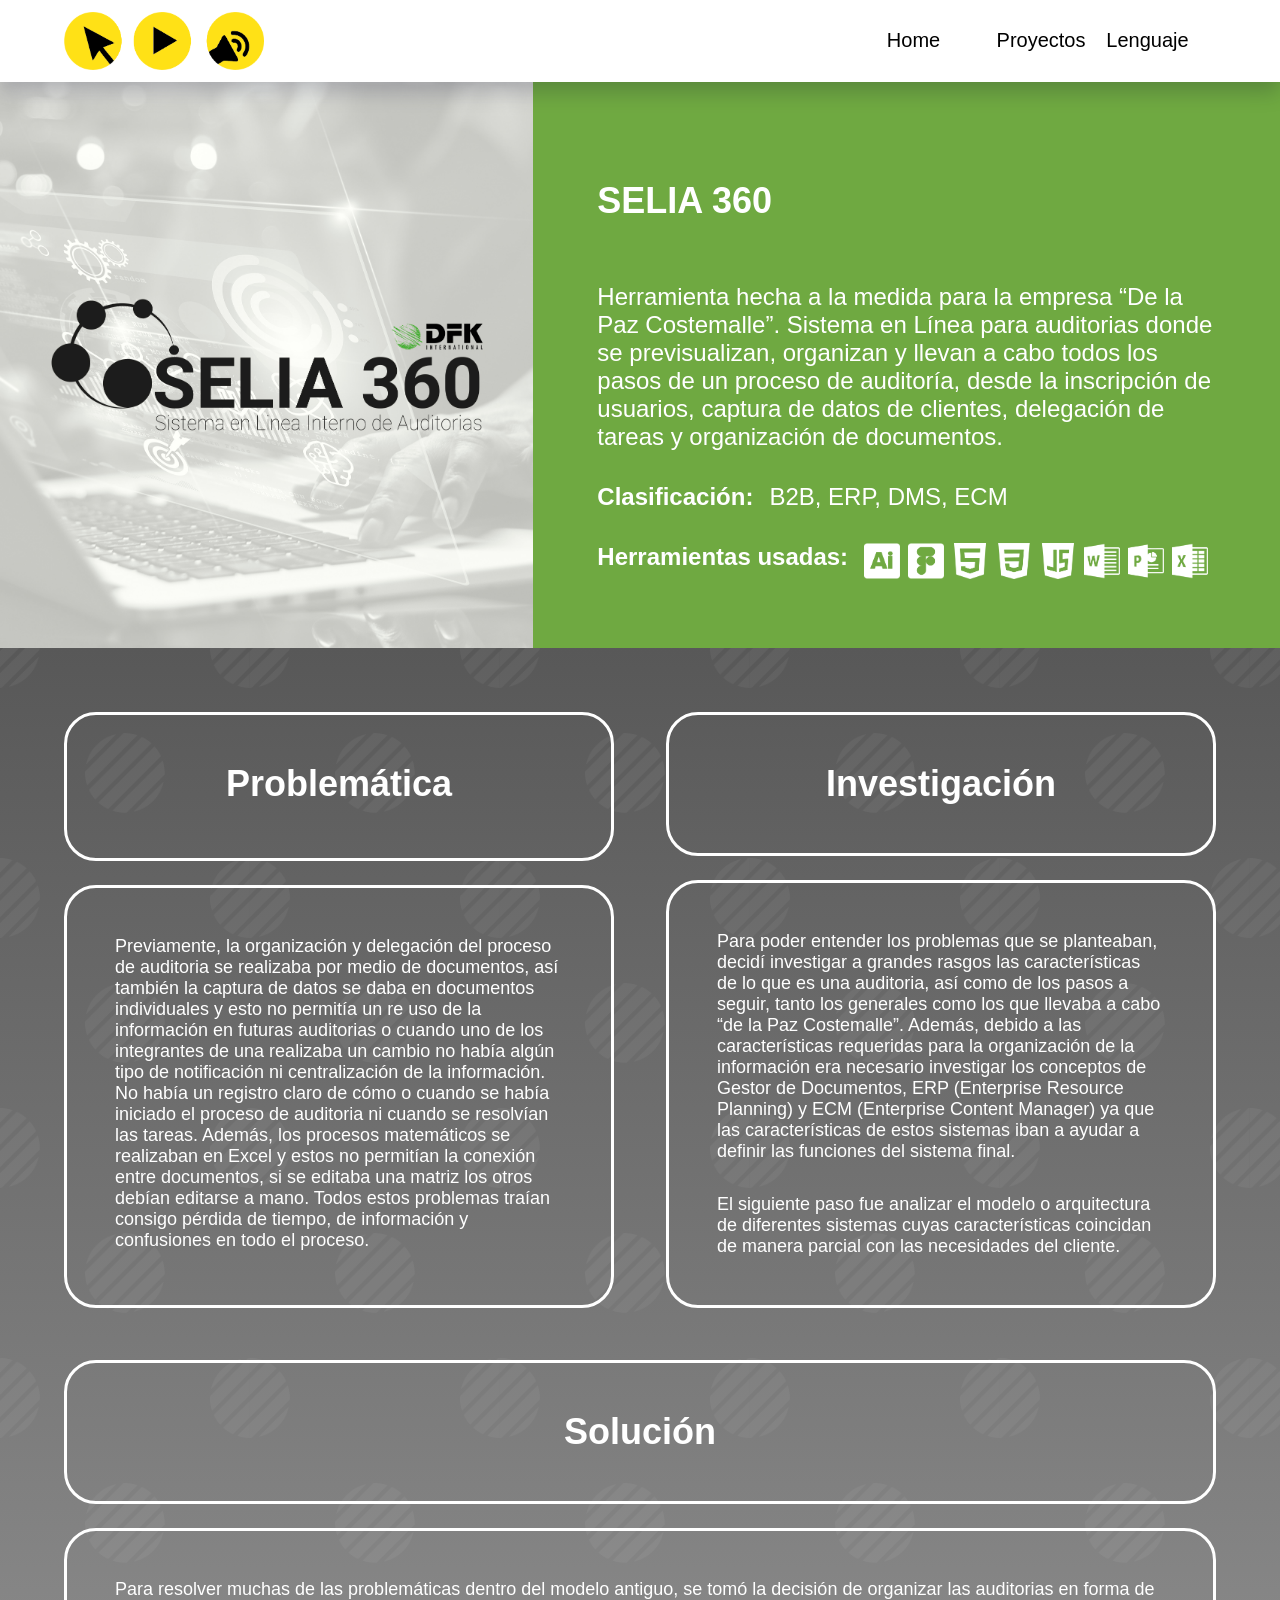
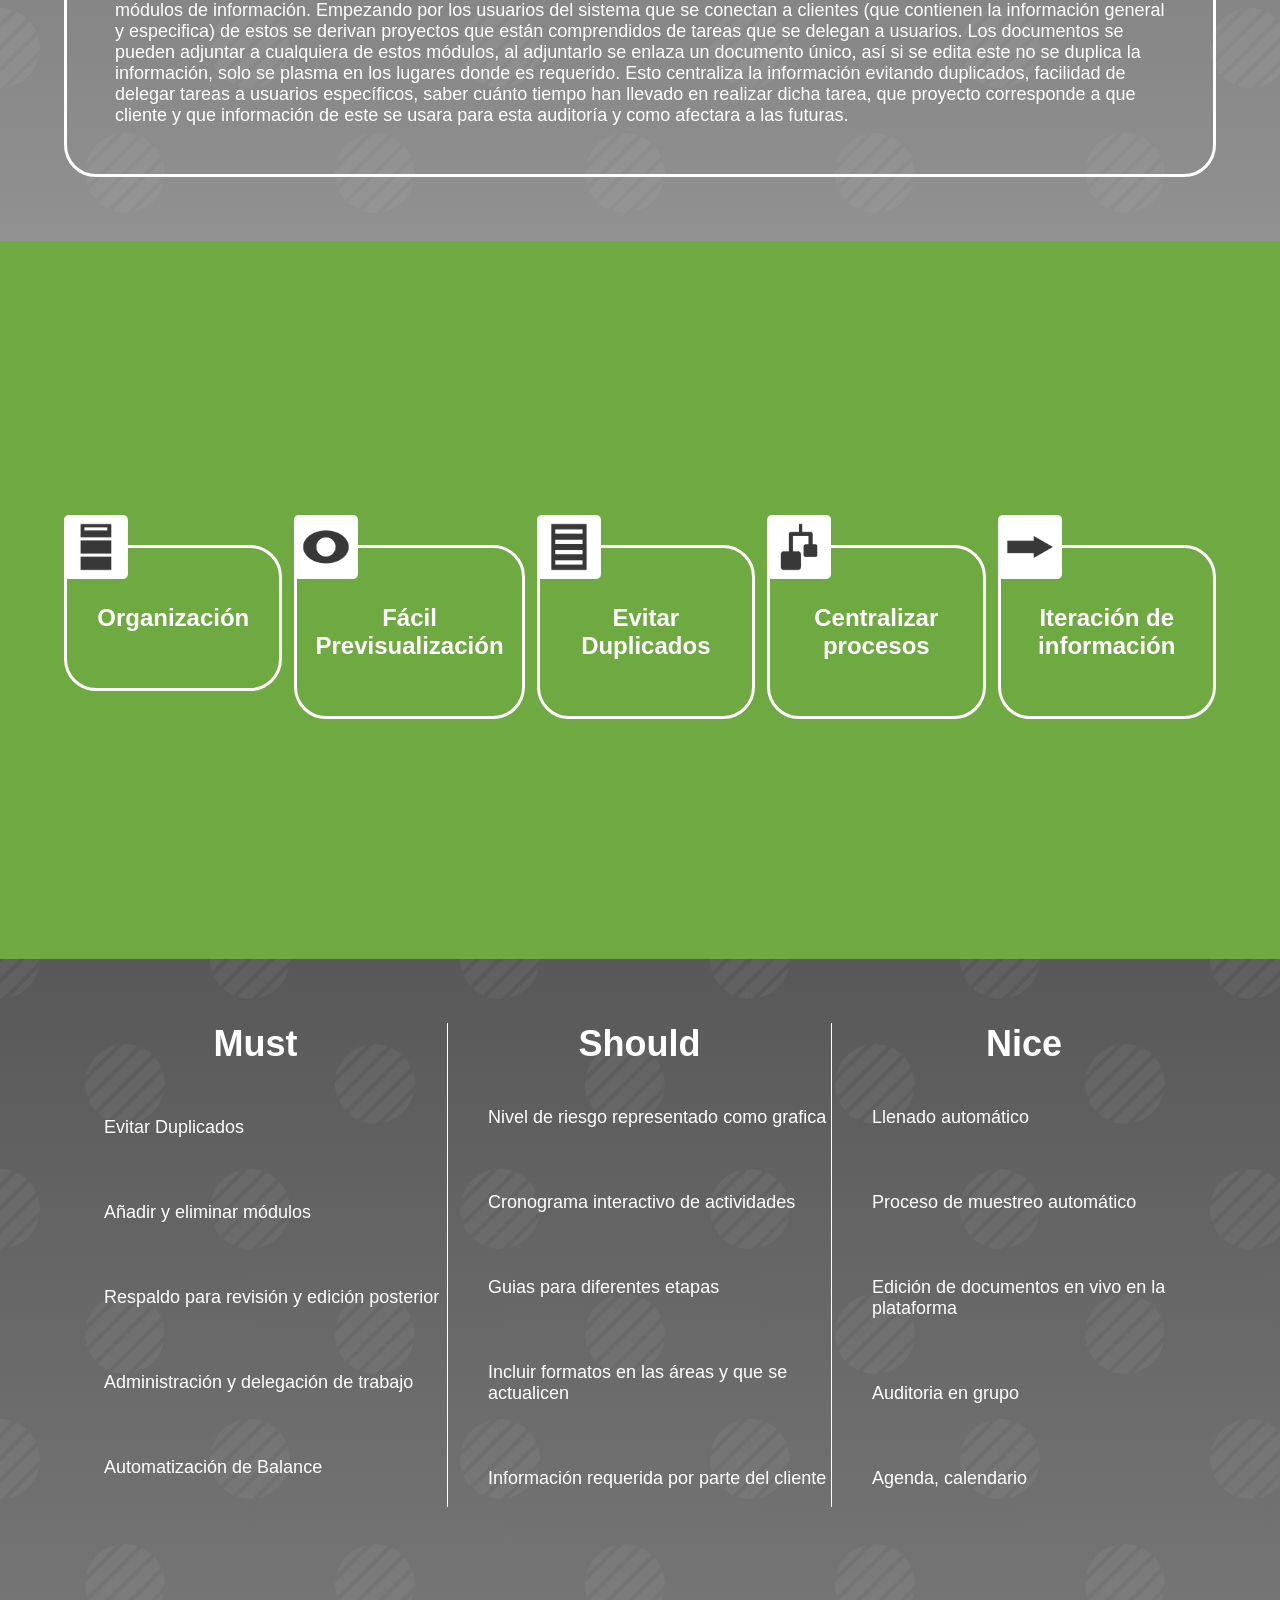
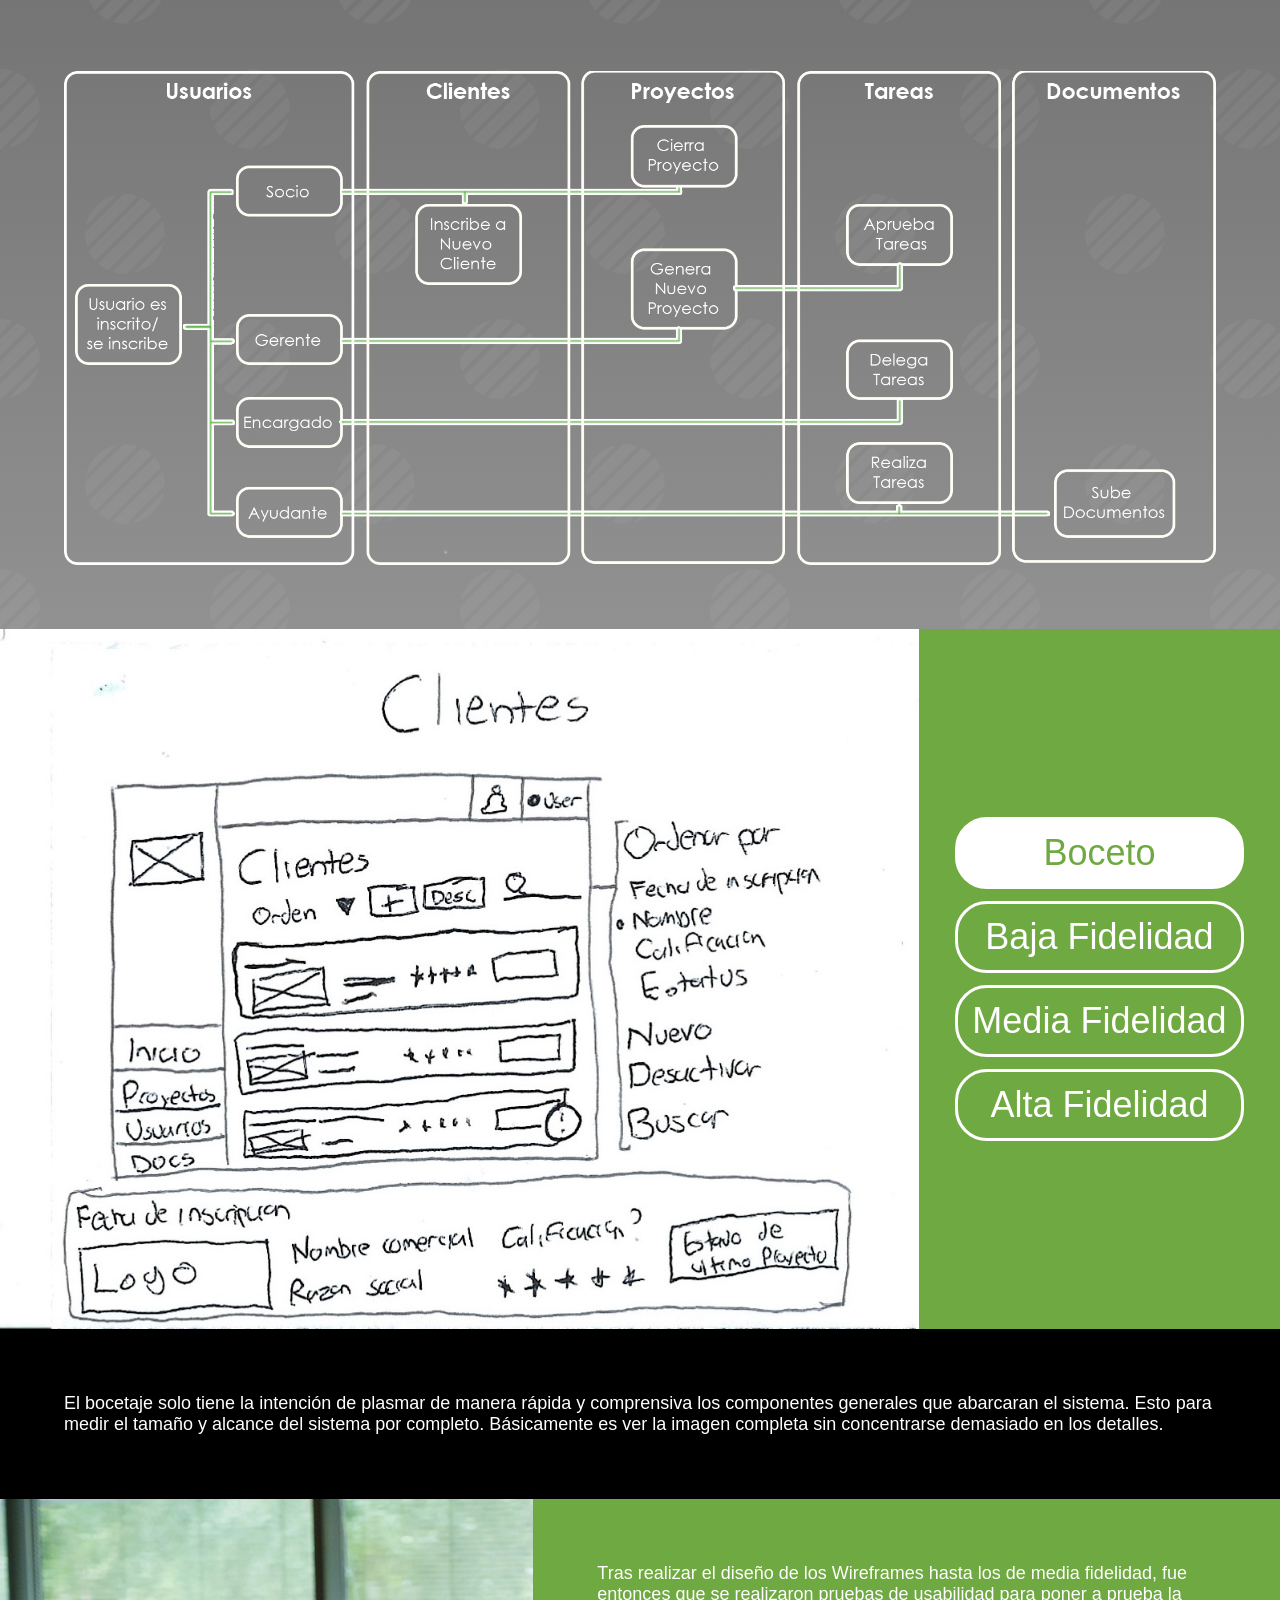
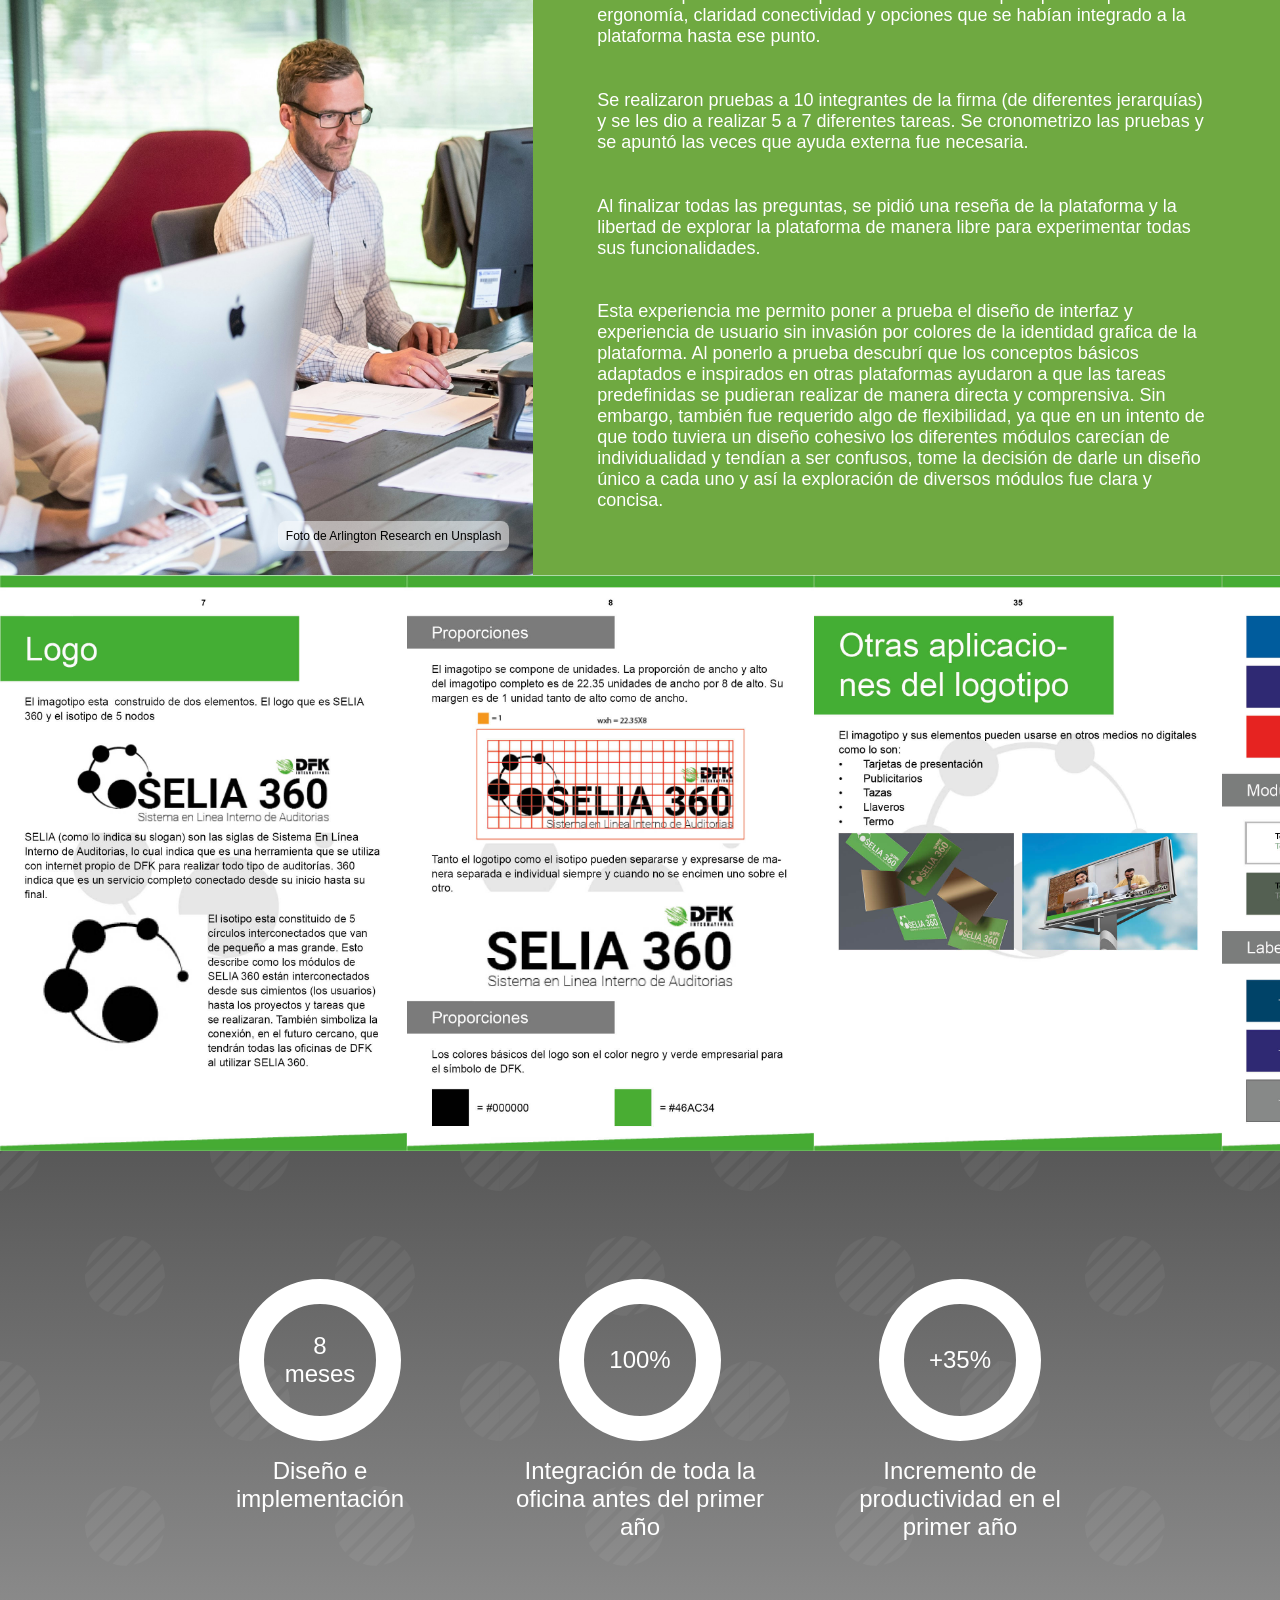
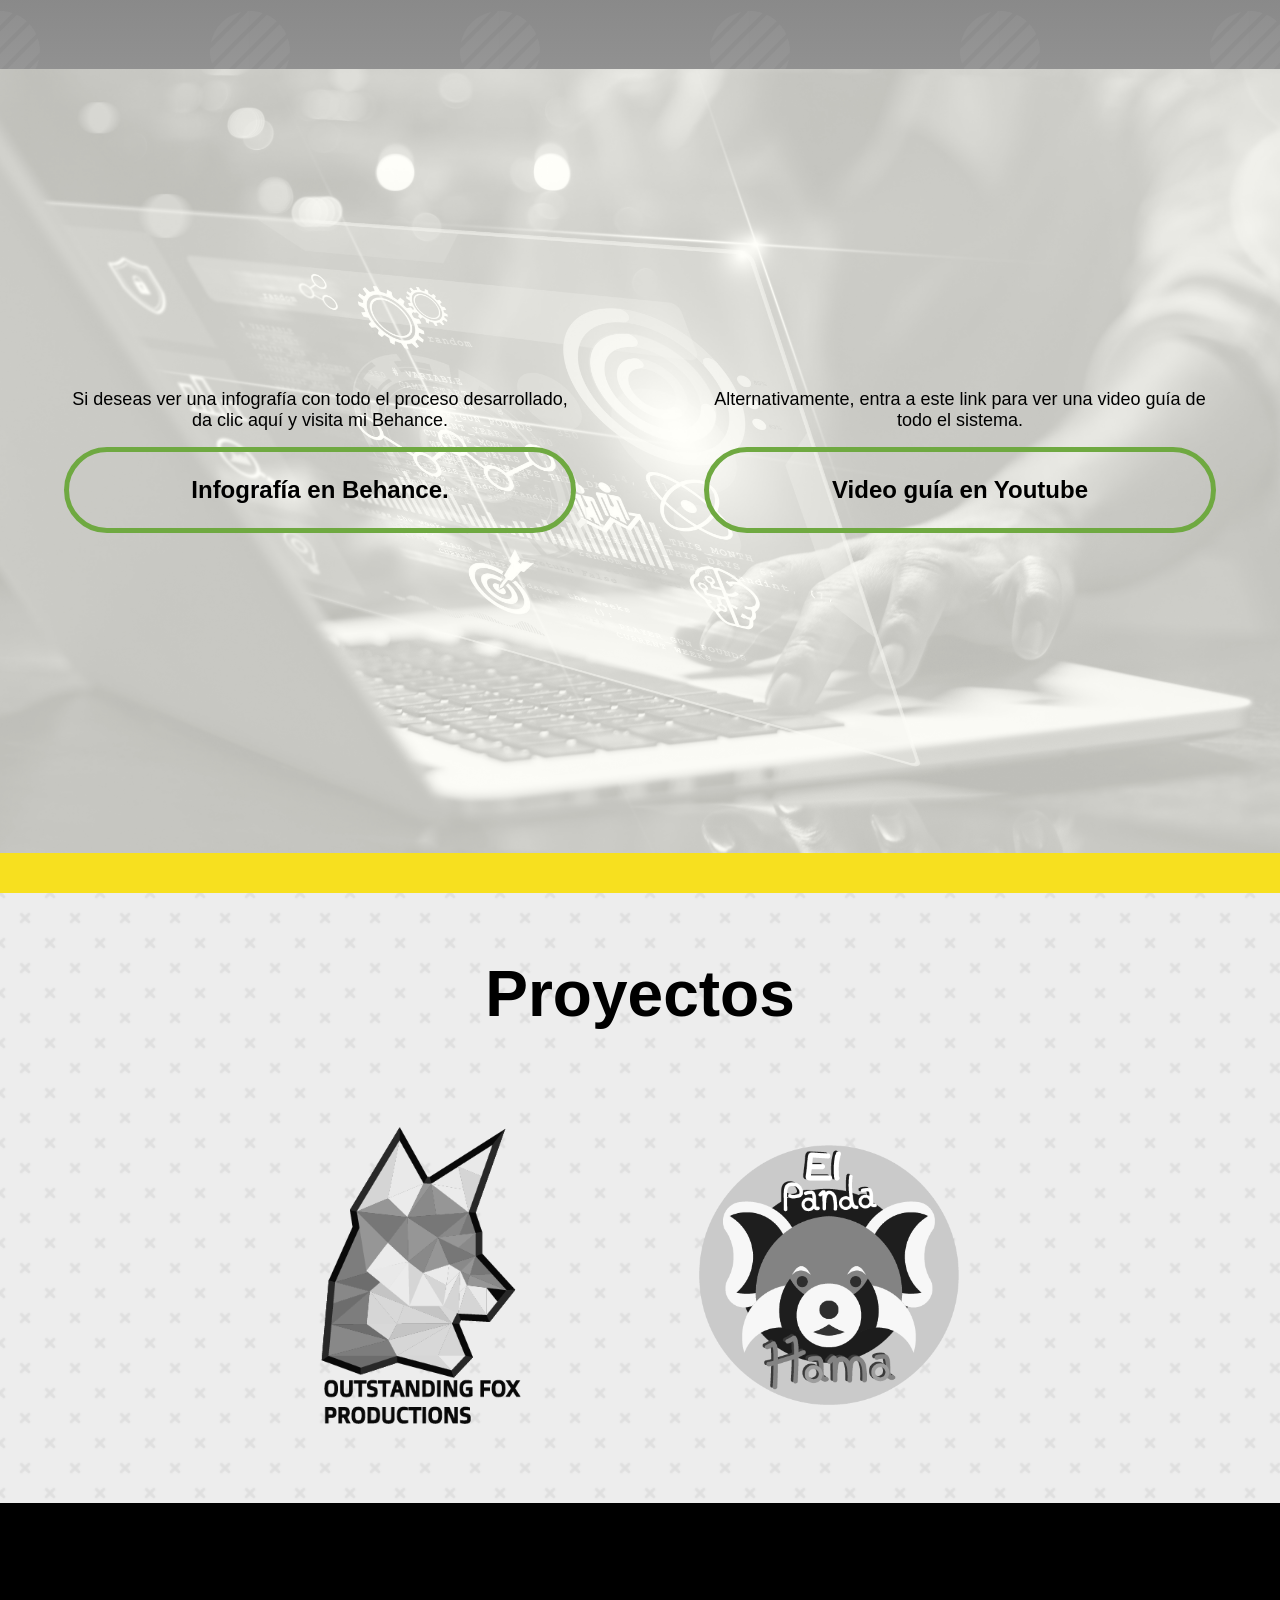
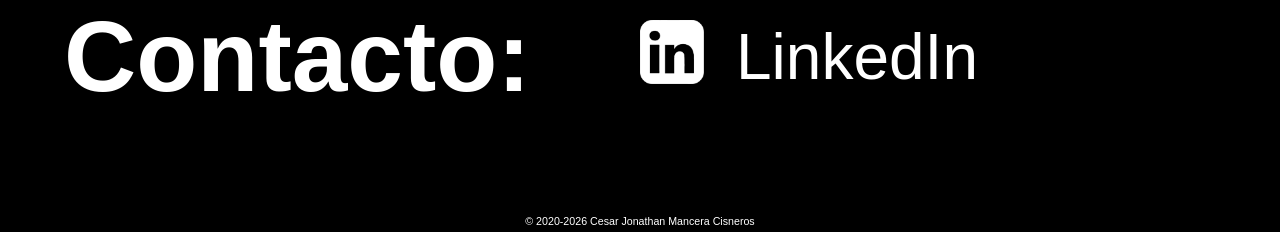
<file: selia360.html>
<html lang="en">
<head>
    <meta charset="UTF-8">
    <meta name="viewport" content="width=device-width, initial-scale=1.0">
    <title>Jonathan Mancera - SELIA360</title>
    <link rel="stylesheet" type="text/css" href="styles.css">
    <link rel="stylesheet" type="text/css" href="selia360.css">
     <link href="https://fonts.cdnfonts.com/css/br-shape" rel="stylesheet">
</head>
<script async src="https://www.googletagmanager.com/gtag/js?id=G-GXGT2EY5MK"></script>
<script>
  window.dataLayer = window.dataLayer || [];
  function gtag(){dataLayer.push(arguments);}
  gtag('js', new Date());

  gtag('config', 'G-GXGT2EY5MK');
</script>
<style>
    @import url('https://fonts.cdnfonts.com/css/br-shape');
</style>
<body>
    <header>
        <div class="link">
            <a href="index.html">
                <img src="img/logoNavbar.png" alt="">
            </a>
        </div>

        <nav>
            <a href="index.html" id="home">Home</a>
            <div id="btn-proyectos">
                <p>Proyectos</p>
            </div>
            <div id="btn-lenguaje"><p>Lenguaje</p></div>
            <ul class="listado-proyectos">
                <li><a href="OUTSTANDINGFOX.html">Outstanding Fox Production</a></li>
                <!--
                <li><a href="">El Panda Hama</a></li>
                -->
                <a href="selia360.html"><li>Selia360</li></a>
            </ul>
            <ul class="listado-lenguajes" >
                <li>Español</li>
                <li>English</li>
            </ul>
        </nav>
    </header>

    <!---Datos Proyecto-->
    <section id="datosProyecto">
        <img src="img/SELIA360_portada.jpg" alt="" class="portada">
        <div class="descripcion">
            <h1>SELIA 360</h1>
            <p>
                Herramienta hecha a la medida para la empresa “De la Paz Costemalle”. 
                Sistema en Línea para auditorias donde se previsualizan, organizan y llevan a cabo todos los 
                pasos de un proceso de auditoría, desde la inscripción de usuarios, captura de datos de clientes, 
                delegación de tareas y organización de documentos. 
            </p>
            <div class="clasificacion">
                <p class="subtitulo">Clasificación:</p>
                <p>B2B, ERP, DMS, ECM</p>
            </div>
            <div class="herramientas">
                <p class="subtitulo">Herramientas usadas: </p>
                <div class="filaSoftware">
                    <img src="img/illustrator-simbolo.png" alt="Illustrator" title="Illustrator">
                    <img src="img/figma-simbolo.png" alt="Figma" title="Figma">
                    <img src="img/html-simbolo.png" alt="HTML" title="HTML">
                    <img src="img/css-simbolo.png" alt="CSS" title="CSS">
                    <img src="img/js-simbolo.png" alt="JS" title="JS">
                    <img src="img/word-simbolo.png" alt="Word" title="Word">
                    <img src="img/powerpoiunt-simbolo.png" alt="PowerPoint" title="PowerPoint">
                    <img src="img/excel-simbolo.png" alt="Excel" title="Excel">
                </div>
            </div>
        </div>
    </section>













    <!--Proceso-->
    <section id="proceso">
        <div class="contenedor">
            <div class="proceso-card">
                <p class="titulo-card">Problemática</p>
                <div class="texto-card">
                    <p>
                        Previamente, la organización y delegación del proceso de auditoria se realizaba por medio de documentos, así también 
                        la captura de datos se daba en documentos individuales y esto no permitía un re uso de la información en futuras 
                        auditorias o cuando uno de los integrantes de una realizaba un cambio no había algún tipo de notificación ni 
                        entralización de la información. No había un registro claro de cómo o cuando se había iniciado el proceso de 
                        auditoria ni cuando se resolvían las tareas. Además, los procesos matemáticos se realizaban en Excel y estos 
                        no permitían la conexión entre documentos, si se editaba una matriz los otros debían editarse a mano. 
                        Todos estos problemas traían consigo pérdida de tiempo, de información y confusiones en todo el proceso.
                    </p>
                </div>
            </div>
            <div class="proceso-card">
                <p class="titulo-card">Investigación</p>
                <div class="texto-card">
                    <p>
                        Para poder entender los problemas que se planteaban, 
                        decidí investigar a grandes rasgos las características 
                        de lo que es una auditoria, así como de los pasos a seguir, 
                        tanto los generales como los que llevaba a cabo “de la Paz 
                        Costemalle”. Además, debido a las características requeridas 
                        para la organización de la información era necesario 
                        investigar los conceptos de Gestor de Documentos, ERP 
                        (Enterprise Resource Planning)  y ECM (Enterprise Content Manager) 
                        ya que las características de estos sistemas iban a ayudar a 
                        definir las funciones del sistema final.
                    </p>
                    <p>
                        El siguiente paso fue analizar el modelo o arquitectura de 
                        diferentes sistemas cuyas características coincidan de 
                        manera parcial con las necesidades del cliente. 
                    </p>
                </div>                
            </div>
        </div>
        <div class="contenedor">
            <div class="proceso-card">
                <p class="titulo-card">Solución</p>
                <div class="texto-card">
                    <p>
                        Para resolver muchas de las problemáticas dentro del modelo antiguo, 
                        se tomó la decisión de organizar las auditorias en forma de módulos 
                        de información. Empezando por los usuarios del sistema que se 
                        conectan a clientes (que contienen la información general y especifica) 
                        de estos se derivan proyectos que están comprendidos de tareas que se 
                        delegan a usuarios. Los documentos se pueden adjuntar a cualquiera de 
                        estos módulos, al adjuntarlo se enlaza un documento único, así si se 
                        edita este no se duplica la información, solo se plasma en los lugares 
                        donde es requerido. Esto centraliza la información evitando duplicados, 
                        facilidad de delegar tareas a usuarios específicos, saber cuánto tiempo 
                        han llevado en realizar dicha tarea, que proyecto corresponde a que cliente 
                        y que información de este se usara para esta auditoría y como afectara a 
                        las futuras.
                    </p>
                </div>
            </div>
        </div>
    </section>

    <!--Caracteristicas-->           
    <section id="caracteristicas">
      
       <div class="cardacteristica">
            <img src="img/SELIA360_simbolo1.png" alt="">
            <p>Organización</p>
       </div>
       <div class="cardacteristica">
            <img src="img/SELIA360_simbolo2.png" alt="">
            <p>Fácil Previsualización</p>
       </div>
       <div class="cardacteristica">
            <img src="img/SELIA360_simbolo3.png" alt="">
            <p>Evitar Duplicados</p>
       </div>
       <div class="cardacteristica">
            <img src="img/SELIA360_simbolo4.png" alt="">
            <p>Centralizar procesos</p>
       </div>
       <div class="cardacteristica">
            <img src="img/SELIA360_simbolo5.png" alt="">
            <p>Iteración de información</p>
       </div>
    </section>

    <!--Diagramas-->
    <section id="diagramas">
        <div class="MVP">
            <div class="columna">
                <p class="cabecera">Must</p>
                <ul>
                    <li>
                        <p>Evitar Duplicados</p>
                    </li>
                    <li>
                        <p>Añadir y eliminar módulos</p>
                    </li>
                    <li>
                        <p>Respaldo para revisión y edición posterior </p>
                    </li>
                    <li>
                        <p>Administración y delegación de trabajo</p>
                    </li>
                    <li>
                        <p>Automatización de Balance </p>
                    </li>
                </ul>
            </div>
            <div class="columna">
                <p class="cabecera">Should</p>
                <ul>
                    <li>
                        <p>Nivel de riesgo representado como grafica</p>
                    </li>
                    <li>
                        <p>Cronograma interactivo de actividades</p>
                    </li>
                    <li>
                        <p>Guias para diferentes etapas</p>
                    </li>
                    <li>
                        <p>Incluir formatos en las áreas y que se actualicen </p>
                    </li>
                    <li>
                        <p>Información requerida por parte del cliente </p>
                    </li>
                </ul>
            </div>
            <div class="columna">
                <p class="cabecera">Nice</p>
                <ul>
                    <li>
                        <p>Llenado automático </p>
                    </li>
                    <li>
                        <p>Proceso de muestreo automático </p>
                    </li>
                    <li>
                        <p>Edición de documentos en vivo en la plataforma </p>
                    </li>
                    <li>
                        <p>Auditoria en grupo </p>
                    </li>
                    <li>
                        <p>Agenda, calendario</p>
                    </li>
                </ul>
            </div>
        </div>
        <div class="costumerJourney">
            <picture>
                <source media="(max-width: 600px)" srcset="img/SELIA360_costumerJourneyEng_vert.png">
                <img src="img/SELIA360_costumerJourneyEng.png" alt="">
            </picture>
            <picture>
                <source media="(max-width: 600px)" srcset="img/SELIA360_costumerJourney_vert.png">
                <img src="img/SELIA360_costumerJourney.png" alt="">
            </picture>
        </div>
    </section>

    <section id="carrete">
        <div class="carrete">

            <div class="imagenes">
                <div class="foto_anterior">&lt</div>
                <div class="foto_siguiente">&gt</div>
                <img src="img/SELIA360_fw_boceto.jpg" alt="" class="active">
                <img src="img/SELIA360_fw_baja.jpg" alt="" >
                <img src="img/SELIA360_fw_media.jpg" alt="">
                <img src="img/SELIA360_fw_alta.png" alt="" >
            </div>
            <div class="menu">
                <p class="active">Boceto</p>
                <p>Baja Fidelidad</p>
                <p>Media fidelidad</p>
                <p>Alta fidelidad</p>
            </div>
        </div>
        <div class="info">
            <p class="active">El bocetaje solo tiene la intención de plasmar de manera rápida y comprensiva los componentes generales que abarcaran el sistema. Esto para medir el tamaño y alcance del sistema por completo. Básicamente es ver la imagen completa sin concentrarse demasiado en los detalles.</p>
            <p class="">A pesar de que los textos finales no estaban del todo definidos, el tamaño promedio de la tipografía fue seleccionada desde un principio por lo cual su posición en el espacio no presentaba una amenaza para el diseño final. </p>
            <p>La decisión de usar (en su mayoría) colores neutros es con la intención de que la interacción sea lo más pura posible ya que este iba a ser el escenario en el cual se pondría posteriormente a prueba todas las interacciones básicas. </p>
            <p>El acomodo de clientes podía ser diferente según lo elegido: Alfabéticamente, por último, inscrito, por estado de último proyecto o por estado actual del cliente.</p>
        </div>
    </section>


    <section id="testsUsabilidad">
        <div class="contenedor_imagen">
            <img src="img/SELIA360_oficina.jpg" alt="">
            <span>Foto de Arlington Research en Unsplash</span>
        </div>
        <div class="texto">
            <p>
                Tras realizar el diseño de los Wireframes hasta los de media fidelidad, fue entonces que se realizaron pruebas de 
                usabilidad para poner a prueba la ergonomía, claridad conectividad y opciones que se habían integrado a la plataforma 
                hasta ese punto. 
            </p>
            <p>
                Se realizaron pruebas a 10 integrantes de la firma (de diferentes jerarquías) y se les dio a realizar 5 a 7 diferentes 
                tareas. Se cronometrizo las pruebas y se apuntó las veces que ayuda externa fue necesaria. 
            </p>
            <p>
                Al finalizar todas las preguntas, se pidió una reseña de la plataforma y la libertad de explorar la plataforma de manera 
                libre para experimentar todas sus funcionalidades. 
            </p>
            <p>
                Esta experiencia me permito poner a prueba el diseño de interfaz y experiencia de usuario sin invasión por colores de la 
                identidad grafica de la plataforma. Al ponerlo a prueba descubrí que los conceptos básicos adaptados e inspirados en otras 
                plataformas ayudaron a que las tareas predefinidas se pudieran realizar de manera directa y comprensiva. Sin embargo, 
                también fue requerido algo de flexibilidad, ya que en un intento de que todo tuviera un diseño cohesivo los diferentes 
                módulos carecían de individualidad y tendían a ser confusos, tome la decisión de darle un diseño único a cada uno y así 
                la exploración de diversos módulos fue clara y concisa. 
            </p>
        </div>
    </section >

    <section id="manual">
        <div>
            <img src="img/manual_SELIA3607.jpg" alt="">
            <img src="img/manual_SELIA3608.jpg" alt="">
            <img src="img/manual_SELIA36035.jpg" alt="">
            <img src="img/manual_SELIA36014.jpg" alt="">
            <img src="img/manual_SELIA3609.jpg" alt="">
            <img src="img/manual_SELIA36018.jpg" alt="">
            <img src="img/manual_SELIA36011.jpg" alt="">
        </div>
        <div>
            <img src="img/manual_SELIA3607.jpg" alt="">
            <img src="img/manual_SELIA3608.jpg" alt="">
            <img src="img/manual_SELIA36035.jpg" alt="">
            <img src="img/manual_SELIA36014.jpg" alt="">
            <img src="img/manual_SELIA3609.jpg" alt="">
            <img src="img/manual_SELIA36018.jpg" alt="">
            <img src="img/manual_SELIA36011.jpg" alt="">
        </div>
    </section>

    <section id="logros">

        <div class="card">
            <div class="contenedor">
                <p>8 meses</p>
            </div>
            <p>Diseño e implementación</p>
        </div>
        <div class="card">
            <div class="contenedor">
                <p>100%</p>
            </div>
            <p>Integración de toda la oficina antes del primer año</p>
        </div>
        <div class="card">
            <div class="contenedor">
                <p>+35%</p>
            </div>
            <p>Incremento de productividad en el primer año</p>
        </div>

    </section>





    <section id="links">
        <div>
            <p>Si deseas ver una infografía con todo el proceso desarrollado, da clic aquí y visita mi Behance. </p>
             <a href="https://www.behance.net/gallery/242134511/SELIA360" target="_blank">
            <div class="enlace">
              <p> Infografía en Behance. </p>
            </div>
            </a>
        </div>
        <div>
            <p>Alternativamente, entra a este link para ver una video guía de todo el sistema.</p>
            <a href="https://youtu.be/H-Lgc6JkLAA?si=pj3RgULz1F3xM2Vi" target="_blank">
            <div class="enlace">
                <p>Video guía en Youtube</p>
            </div>
            </a>
            
        </div>

    </section>




    <!--Proyectos-->
    <div class="separador"></div>
    <section id="proyectos">
        <p class="titulo">Proyectos</p>
        <div class="listado-h">
            <a href="OUTSTANDINGFOX.html"><img src="img/logo-outstanding.png" alt="" width="200px"></a>
            <a href="https://jonathanmanceradisenador.github.io/El-Panda-Hama/index.html" target="_blank"> <img src="img/logo-panda.png" alt="" width="260px"></a></a>
        </div>
    </section>
    <!--Footer-->
    <section id="contacto">
        <p class="titulo">Contacto:</p>
        <div class="red-social">
            <img src="img/logo-linkdn.png" alt="">
            <a href="https://www.linkedin.com/in/jonathanmancera-disenografico/" target="_blank">LinkedIn</a>
        </div>
    </section>
    <footer>
		<p> © 2020-2026 Cesar Jonathan Mancera Cisneros</p>
	</footer>

<script type="module" src="languageManager.js"></script>
<script type="module" src="navbar.js"></script>

<script type="module" src="selia360.js"></script>
</body>
</html>
</file>
<file: styles.css>
:root{
    --azul-oscuro: #000529; 
    --azul-claro: #061864; 
    --naranja-oscuro: #ff6601; 
    --naranja-claro: #ff8a01; 
    --amarillo: #f7e01f;
    --gris: #ededed;
    --margen-principal: 64px;
}



body {
    font-family: 'BR Shape', sans-serif;
                                                
    font-size: 18px;
    margin: 0;
    padding: 0;
    overflow-x: hidden; /* Oculta el desbordamiento horizontal */ 
}
p{
    margin: 0;
}

a{
    text-decoration: none;
    color: black;
}

.titulo{
    font-size: 64px;
    font-weight:bolder;
    margin-bottom: 48px;
}



/*---------------------Header----------------------*/

header{
    z-index: 100000;
    
    padding: 12px var(--margen-principal);
    
    display: grid;
    grid-template-columns: 5fr 2fr;
    align-items: center;

    box-shadow: color-mix(in srgb, var(--azul-oscuro), transparent 80%) 0px 10px 20px;

    img{
        width: 200px;
    }

}

nav{
    display: inherit;
    grid-template-columns: 1fr 1fr 1fr;
    font-size: 20px;
   
    div{
        cursor: pointer;
    }

    ul{
        position: absolute;
        top: 60px;
        background-color: white;
        padding: 0;
        border: 1px solid black;
        box-shadow: 3px 3px 3px 3px rgba(0, 0, 0, .2);
        li{
            padding: 20px ;
            width: 220px;
            list-style: none;
            border-bottom: 1px solid black;
            cursor: pointer;
        }

        li:hover{
            background-color: var(--gris);
        }
    }

    .listado-proyectos{
        right: 200px;
        display: none;
    }

    .listado-lenguajes{
        right: 0px;
        display: none;
        
    }

    .active{
        display: block;
    }
}

/*-------Separador-------*/
.separador{
    background-color: var(--amarillo);
    height: 40px;
}

/*-----------------------------proyectos-------------------------------------*/

#proyectos{

    position: relative;
    padding: var(--margen-principal) calc(var(--margen-principal)*2.25);
    background-color: var(--gris);
    background-repeat: repeat;
    background-image:url('img/hideout.png');
    background-size: 50px 50px, auto; /* Ajusta el tamaño del patrón */


    .titulo {
        color: black;
        text-align: center;
        padding-bottom: calc(var(--margen-principal)*1.5);
    }


    .listado-h{
        display: flex;
        flex-direction: row;
        justify-content: space-evenly;
        align-items: center;
        scroll-snap-type: x mandatory;
        height: 200px;
        padding-bottom: var(--margen-principal);

        img{
            filter: grayscale(100%);
            transition: 0.5s ease;
        }   

        img:hover{
            scale: 1.2;
            z-index: 10;
            filter: grayscale(0%);

        }
    }


    .listado-h::-webkit-scrollbar-track {
        background: red; /* Color of the track */
    }

    .listado-h:-webkit-scrollbar-thumb {
        background-color: #3677ef; /* Color of the draggable handle */
        border-radius: 5px; /* Rounded corners for the thumb */
    }
}





/*--------------------------------Footer-------------------------------*/

#contacto{
    display: grid;
    grid-template-columns: 1fr 1fr;
    background: black;
    color: white;
    padding: calc(var(--margen-principal)*1.5) var(--margen-principal);
    align-items: center;

    .titulo{
        font-size: 100px;
        margin-bottom: 0;
    }

    .red-social{
        display: flex;
        flex-direction: row;
        gap: calc(var(--margen-principal)/2);
        img{
            height: 64px;
        }
        a{
            color: white;
            font-size: 64px;
        }
    }
}


footer {
	height: auto;
	background: black;
	margin-bottom: 0;
}

footer p {
	color: white;
	font-size: 8pt;
	text-align: center;
	padding: 5px 0 5px 0;
	margin-bottom: 0;
}


/*----------------------------Generalidades de proyectos --------------------------------*/

.subtitulo{
    font-size: 24px;
    font-weight: bold;
}

#datosProyecto{
    
    display: grid;
    grid-template-columns: 5fr 7fr;

    position: relative;
    z-index: -1;
    .portada{
        width: 100%;
    }

    .descripcion{
        font-size: 24px;
        align-content: center;
        display: grid;
        padding: 0 var(--margen-principal);
        gap: calc(var(--margen-principal)/2);
       
        .clasificacion,.herramientas{
            display: flex;
            flex-direction: row;
            gap: calc(var(--margen-principal)/4);
        }
        .filaSoftware{
            display: flex;
            flex-direction: row;
            gap: calc(var(--margen-principal)/8);
            flex-wrap: wrap;
            img{
                height: 36px;
                width: auto;
            }
        }


    }
}













/*----------------------------Responsive --------------------------------*/

/*---------------------------------Tablets----------------------------------------*/
@media screen and (max-width: 1200px) {

    body{
        font-size: 16px;
    }

    header{
    grid-template-columns: 4fr 2fr;

        img{
            width: 120px;
        }

    }

    nav{
        grid-template-columns: 1fr 1fr;
       
    }


    #home{
        display: none;
    }
}



/*---------------------------------Celular de lado----------------------------------------*/
@media screen and (max-width: 820px) {
    header{
        padding: 12px calc(var(--margen-principal)/2);
        grid-template-columns: 2fr 2fr;
    }

    .titulo{
        font-size: 42px;
    }

    #contacto{
        grid-template-columns: 1fr;
        padding:var(--margen-principal);

        .titulo{
            font-size: 60px;
            margin-bottom: 24px;
        }

        .red-social{
            img{
                height: 42px;
            }
            a{
                font-size: 42px;
            }
        }
    }


}

/*---------------------------------Celular vertical----------------------------------------*/



@media screen and (max-width: 720px){

    header{
        p{
            text-align: center;
            font-size: 16px;
        }
        ul{
            top: 45px;
        }
        .listado-proyectos{
            right: 0;
        }
    }


    #datosProyecto{
        width: 100%;
        grid-template-columns: 1fr;
        h1{
            font-size: 30px;
        }
        .descripcion{
            padding: var(--margen-principal);
            .clasificacion,.herramientas{
                flex-direction: column;
            }
        }
    }

      #proyectos{
        padding: var(--margen-principal) 0;
   
        .titulo{
            padding-bottom: 0;
        }
        .listado-h{
    
            display: flex;
            overflow-x: auto; 
            overflow-y: none; 
            scrollbar-color: var(--azul-oscuro) var(--gris);
            scroll-snap-type: x mandatory;
            gap: 120px;
            height: 400px;
            padding: 0 calc(var(--margen-principal)*.5) 0 calc(var(--margen-principal)*1.25);
            img{
                flex: 0 0 100%; /* Cada imagen ocupa el 100% del ancho del contenedor */
                
            }
            :nth-child(3) img{
                
                width: 320px;
            }
           
        }
    }

}
</file>
<file: selia360.css>
:root{
    --verde-DFK: #6fa941;
    --gris-A: #585858;
    --gris-B: #919191;
}


section{
    color: white;
    font-size: 18px;
}

.descripcion, #caracteristicas, #carrete, #testsUsabilidad{
    background-color: var(--verde-DFK);
}




#proceso, #diagramas, #logros{
    position: relative;
    background-image: linear-gradient(180deg,var(--gris-A),var(--gris-B));
    z-index: -1;
    padding: var(--margen-principal);
}

#proceso::before, #diagramas::before,  #logros::before{
    content: "";
    position: absolute;
    top: 0; left: 0; right: 0; bottom: 0;
    background-repeat: repeat;
    background-image:url('img/patron-circulorayado.png');
    background-size: 250px 250px, auto; /* Ajusta el tamaño del patrón */
    height: 100%;
    opacity: 0.05; 

    z-index: -2; /* Lo mantiene detrás del contenido del section */
}



#proceso{
    display: grid;
    grid-template-columns: 1fr;
    gap: 52px;

    .contenedor{
        display: grid;
        gap: 52px;

        .proceso-card{
            display: inherit;
            grid-template-columns: 1fr;
            gap: 24px;


            .titulo-card,.texto-card{
                border: 3px white solid;
                border-radius: 32px;
               
            }

            .titulo-card{
                text-align: center;
                font-size: 36px;
                font-weight: bold;
                padding: 48px 12px;
            }

            .texto-card{
                display: inherit;
                gap: 32px;
                padding: 48px;
            }

        }
    }

    .contenedor:nth-child(1){
        grid-template-columns: 6fr 6fr;
    }

    .contenedor:nth-child(2){
        grid-template-columns: 1fr;
    }
}



#caracteristicas{
    display: grid;
    grid-template-columns: 2fr 2fr 2fr 2fr 2fr;
    padding: 240px var(--margen-principal);
    justify-content: space-between;
    gap: 12px;
    .cardacteristica{


         img{
            position: relative;    
            height: 64px;
            bottom: -34px;
        }

        p{
            font-size: 24px;
            font-weight: bold;
            border: 3px white solid;
            border-radius: 32px;
            padding: 56px 18px;
            text-align: center;
        }

      
    }
}

#diagramas{
    padding: 0;
    display: grid;
    gap: 36px;
    .MVP{
        display: grid;
        grid-template-columns: 4fr 4fr 4fr;
        padding: var(--margen-principal);
        .columna{
            display: inherit;
            gap: 24px;
            border-right: 1px solid white;

            &:last-child{
                border-right: 0;
            }

            .cabecera{
                font-size: 36px;
                font-weight: bold;
                text-align: center;
            }
            
            ul{
                list-style: none;
                display: flex;
                flex-direction: column;
                gap: var(--margen-principal);
            }
        }

        
    }

    .costumerJourney{
        padding: var(--margen-principal);
      
        img{
            
            width: 100%;
        }

    }

}

#carrete{
    .carrete{
        display: grid;
        grid-template-columns: 8fr 4fr;

        .imagenes{
            position: relative;
            display: flex;
            height: 700px;
            background-color: black;
            justify-content: center;
            
            .foto_anterior, .foto_siguiente{
                display: none;
                font-size: calc(var(--margen-principal)/4);
                font-weight: bold;
                background-color: rgba(255,255,255, .5);
                border-radius: 100%;
                height: calc(var(--margen-principal)/2);
                width: calc(var(--margen-principal)/2);
                align-items: center;
                justify-content: center;
                opacity: .3;
                cursor: pointer;
                position: absolute;
                top: 150px;
                color:  black;
                border: black 6px solid;
            
               
            }

            .foto_anterior{
                left: 20px;
            }


            .foto_siguiente{
                right: 20px;
            }

            .foto_anterior:hover, .foto_siguiente:hover{
                opacity: 1;
                transition: opacity 0.5s;

            }

            img{
                display: none;
                height: 100%;
            }

            img.active{
                display: block;
            }
        }

        .menu{
            display: flex;
            flex-direction: column;
            gap: 12px;
            padding: 36px;
            justify-content: center;
            p{
                border: 3px solid white;
                border-radius: 32px;
                font-size: 36px;
                padding: 12px;
                text-align: center;
                cursor: pointer;
            }

            p.active{
                cursor: default;
            }

            p.active, p:hover{
                background-color: white;
                color: var(--verde-DFK)
            }
        }
    }


    .info{
        padding: var(--margen-principal);
        background-color: black;
        p{
            display: none;
        }
    
        p.active{
            display: block;
        }
    }
}


#testsUsabilidad{
    display: grid;
    grid-template-columns: 5fr 7fr;
    align-items: stretch;
    .contenedor_imagen{
        position: relative; 
        height: 100%;       
        overflow: hidden;  
        img{
            position: absolute; 
            top: 0;
            left: 0;
            width: 100%;
            height: 100%;
            object-fit: cover;  
        }
        span{
            position: absolute; 
            right: 24px;
            bottom: 24px;
            font-size: 12px;
            color: black;
            background-color: rgba(255,255,255, .5);
            padding: 8px;
            border-radius: 8px;
        }
    }
    
    .texto{
        display: flex;
        flex-direction: column;
        gap: calc(var(--margen-principal)/1.5);
        padding: var(--margen-principal);
    }
    
}

#manual{
    width: 100%;
    display: flex;
    overflow-x: hidden;
    div{
        display: flex;
        flex-direction: row;
        animation: spin 120s infinite linear;
        img{
            height: calc(var(--margen-principal)*9);
        }
    }
}

@keyframes spin {
    from {translate: 0}
    to {translate: -100%}
}  

#logros{
    padding: calc(var(--margen-principal)*2);
    display: grid;
    grid-template-columns: auto auto auto;
    justify-content: space-evenly;

    .card{
        display: flex;
        flex-direction: column;
        gap: calc(var(--margen-principal)/4);
        align-items: center;

        font-size: 24px;
        text-align: center;

        width: calc(var(--margen-principal)*4);

        .contenedor{
            display: inherit;
            justify-content: center;
            align-items: center;

            width: calc(var(--margen-principal)*1);
            height: calc(var(--margen-principal)*1);
            padding: 24px;
            border-radius: 100%;
            border: solid white calc(var(--margen-principal)/2.5);
        }
    }
}

#links{
    position: relative;
    width: 100%;


    


    display: grid;
    padding-top: calc(var(--margen-principal)*5);
    padding-bottom: calc(var(--margen-principal)*5);

    grid-template-columns: 6fr 6fr;

    text-align: center;
    color: black;
    div{
        display: inherit;
        gap: 16px;

        padding: 0 var(--margen-principal);
        .enlace{
            display: inherit;
            align-items: center;

            font-size: 24px;
            font-weight: bold;
            
            padding: 24px;
            
            border: var(--verde-DFK) solid 5px;
            border-radius: 64px;
            width: auto;
        }
    }
}


#links::before{
    content: "";
    position: absolute;
    background-image: url("img/SELIA360_fondo.jpg");
    background-size: cover;
    background-position: center; 
    background-repeat: no-repeat;

    
    top: 0;
    left: 0;
    width: 100%;
    height: 100%;
    opacity: 0.5; 
    z-index: -1;  
}


/*------------------------------------------------------------*/
/*------------------------------------------------------------*/
/*------------------------------------------------------------*/
/*-----------------MEDIA QUERYS------------------*/
/*------------------------------------------------------------*/
/*------------------------------------------------------------*/
/*------------------------------------------------------------*/



@media (max-width: 720px){

    #proceso{
        display: grid;
        grid-template-columns: 1fr;
        gap: 52px;
        padding: calc(var(--margen-principal) / 2);

        .contenedor .proceso-card .titulo-card,
        .contenedor .proceso-card .texto-card{
            padding: calc(var(--margen-principal)/3);
        }

        .contenedor:nth-child(1){
            grid-template-columns: 1fr;
        }

        .contenedor:nth-child(2){
            grid-template-columns: 1fr;
        }
    }

    #caracteristicas{
        grid-template-columns: 1fr ;
        gap: 24px;
        padding: var(--margen-principal);
    }

    #diagramas{
    padding: calc(var(--margen-principal) / 2);
    .MVP{
        grid-template-columns: 1fr;
        padding: 0;
        .columna{
            gap: 12px;
            border-right: 0;
            border-bottom: 1px solid white;

            &:last-child{
                 border-bottom: 0
            }
            
            ul{
                list-style: circle;
                gap: 12px;
            }
        }

        
    }

    .costumerJourney {
        padding: 0;
    }



    }



    #carrete{
        .carrete{
            grid-template-columns: 1fr 0fr;
            .imagenes{
                height: 600px;
                img{
                    width: 100%;
                    height: 100%;
                    object-fit: contain;
                }
            }
        }

    }   

    #carrete .carrete .menu{
        display: none;
    }

    #carrete .carrete .imagenes .foto_anterior, #carrete .carrete .imagenes .foto_siguiente{
        display: grid;
      
    }

    #carrete .carrete .imagenes{
            width: 100%;
            height: 340px;
    }

    #testsUsabilidad{
        grid-template-columns: auto;
        .contenedor_imagen{
            height: 360px;
        }
    }

    #logros{
        gap: var(--margen-principal);
        grid-template-columns: auto;
        padding: var(--margen-principal);
    }

    #links{
        gap: var(--margen-principal);
        grid-template-columns: auto;
        padding-top: calc(var(--margen-principal)*3);
        padding-bottom: calc(var(--margen-principal)*3);
    }

}
</file>
